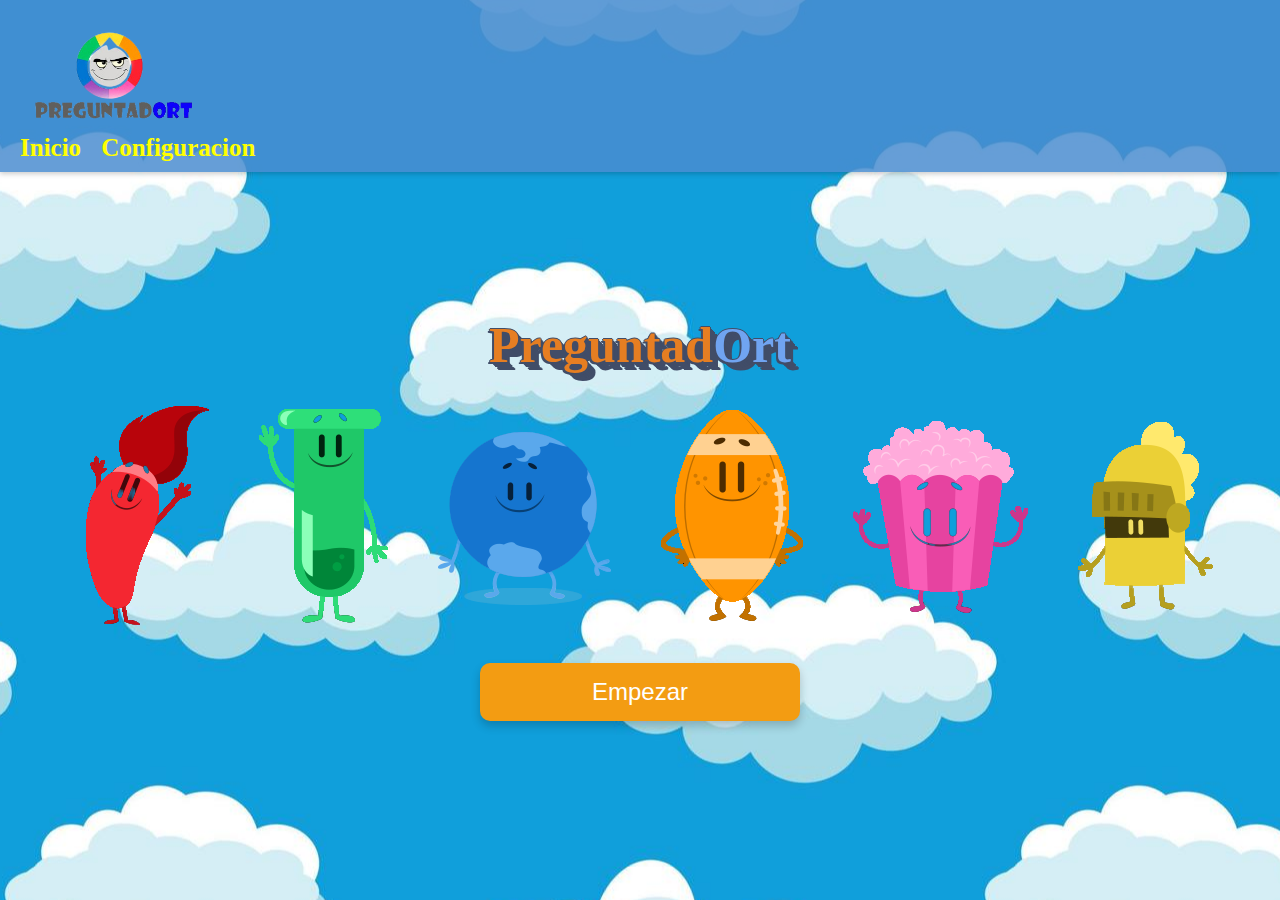
<file: index.html>
<!DOCTYPE html>
<html lang="en">
<head>
    <meta charset="UTF-8">
    <meta http-equiv="X-UA-Compatible" content="IE=edge">
    <meta name="viewport" content="width=device-width, initial-scale=1.0">
    <title>Document</title>
    <link rel="stylesheet" href="./style/main.css">
    <link rel="shortcut icon" href="./img/fondo.png" type="image/x-icon">
    <link href="https://cdn.jsdelivr.net/npm/bootstrap@5.3.1/dist/css/bootstrap.min.css" rel="stylesheet" integrity="sha384-4bw+/aepP/YC94hEpVNVgiZdgIC5+VKNBQNGCHeKRQN+PtmoHDEXuppvnDJzQIu9" crossorigin="anonymous">
</head>
<body>
    <header>
      <nav>
        <div class="navbar navegador ">
          <a href="./index.html"><img src="./img/fondo.png" alt="Logo"></a>
          <div class="div-navegador">
          <div class="navbar-item">
            <a class="linkk" href="./index.html">Inicio</a>
          </div>
          <div class="navbar-item">
            <a class="linkk" href="./pages/ConfigurarJuego.html">Configuracion</a>
          </div>
          </div>
        </div>
        
      </nav>
    </header>
    <main >
      <div class="div-index">
        <div class="title-index">
          <p class="tuclase">Preguntad<strong>Ort</strong></p>
        </div>
        <div class="imgs">
          <img src="./img/Arte-removebg-preview.png" alt="Persoanje 1">
          <img src="./img/Ciencia-removebg-preview.png" alt="Persoanje 2">
          <img src="./img/Geografiaremovebg-preview.png" alt="Persoanje 3">
          <img src="./img/depo-removebg-preview.png" alt="">
          <img src="./img/personajeEntretenimiento.png" alt="">
          <img src="./img/hist-removebg-preview.png" alt="">
        </div>

        <div class="boton">
        <button class="index-button">
            <a href="./pages/ConfigurarJuego.html">Empezar</a>
        </button>
      </div>

      </div>



    </main>

    <script src="https://cdn.jsdelivr.net/npm/bootstrap@5.3.1/dist/js/bootstrap.bundle.min.js" integrity="sha384-HwwvtgBNo3bZJJLYd8oVXjrBZt8cqVSpeBNS5n7C8IVInixGAoxmnlMuBnhbgrkm" crossorigin="anonymous"></script>
</body>
</html>
</file>
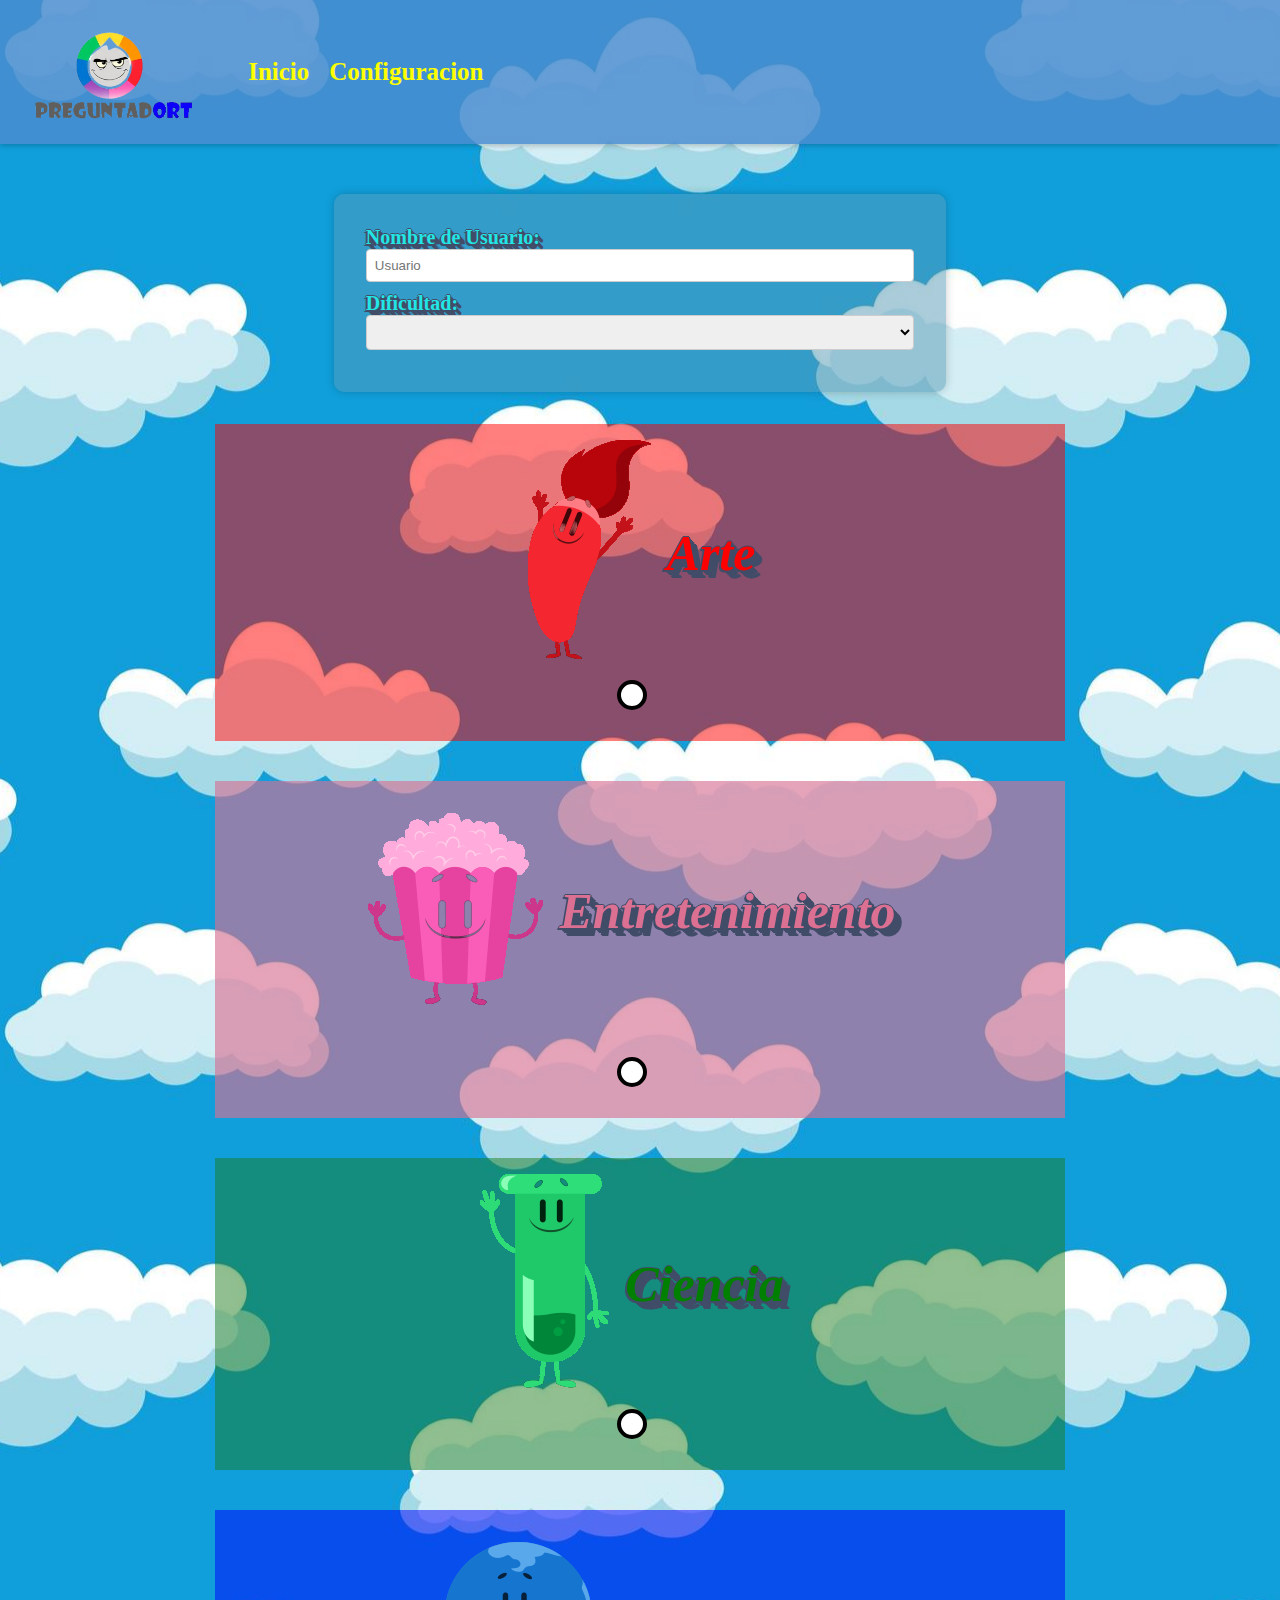
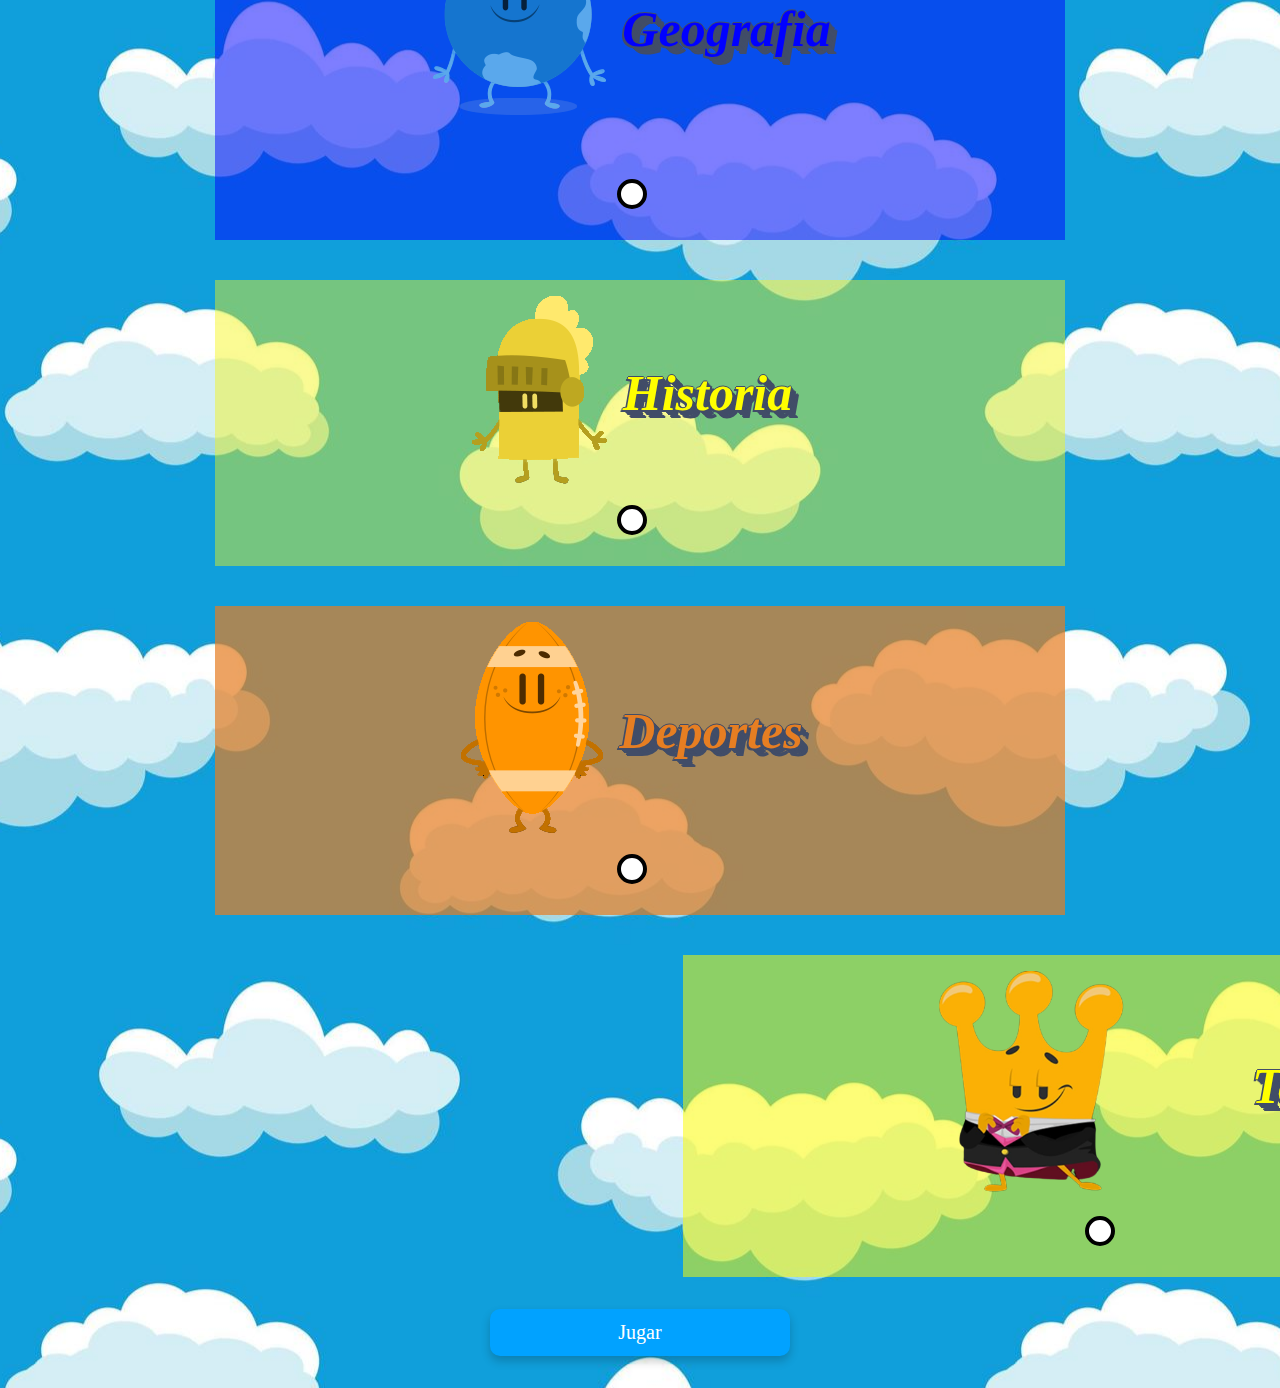
<file: pages/ConfigurarJuego.html>
<!DOCTYPE html>
<html lang="en">
<head>
    <meta charset="UTF-8">
    <meta http-equiv="X-UA-Compatible" content="IE=edge">
    <meta name="viewport" content="width=device-width, initial-scale=1.0">
    <title>Document</title>
    <link rel="shortcut icon" href="../img/fondo.png" type="image/x-icon">
    <link rel="stylesheet" href="../style/main.css">
    <link href="https://cdn.jsdelivr.net/npm/bootstrap@5.3.1/dist/css/bootstrap.min.css" rel="stylesheet" integrity="sha384-4bw+/aepP/YC94hEpVNVgiZdgIC5+VKNBQNGCHeKRQN+PtmoHDEXuppvnDJzQIu9" crossorigin="anonymous">
</head>
<body>

    <header>
        <nav>
          <div class="navbar navbar-left">
            <a href="../index.html"> <img src="../img/fondo.png" alt="Logo"></a>
            <div class="div-navegador">
            <div class="navbar-item">
                <a class="linkk" href="../index.html">Inicio</a>
            </div>
            <div class="navbar-item">
                <a class="linkk" href="./ConfigurarJuego.html">Configuracion</a>
            </div>
            </div>
          </div>
          
        </nav>
      </header>


    <main class="container">
        <div class="form">
            <form class="formulario" action="">
                <div class="div-form">

                <div class="container-usuario">
                    <label class="usuario" for="username">Nombre de Usuario:</label>
                    <input type="text" placeholder="Usuario" id="username" name="username" required>
                    
                    <label class="usuario" for="difficulty" >Dificultad:</label>
                    <select id="difficulty" name="difficulty" required>
                    <option value=""></option>
                    <option value="facil">Fácil</option>
                    <option value="medio">Medio</option>
                    <option value="dificil">Difícil</option>
                    <option value="todas">Todas</option>
                    </select>
                    
                </div>
            </div>

            <div class="cards ">
                

                    <div class="carta art">
                        <div class="img-txt">
                            <img src="../img/Arte-removebg-preview.png" alt="">
                            <p class="arte">Arte</p>
                        </div>
                        <label class="category-option">
                            <input type="radio" name="category" value="arte">
                            <span class="custom-radio a"></span>
                            
                        </label>                
                    </div>

                    

                <div class="carta entre">
                    <div class="img-txt bajar-img">
                        <img src="../img/personajeEntretenimiento.png" alt="">
                        <p class="entretenimiento">Entretenimiento</p>
                    </div>
                    <label class="category-option bajar-entreten">
                        <input type="radio" name="category" value="entretenimiento">
                        <span class="custom-radio e"></span>
                        
                    </label>                
                </div>

                

                <div class="carta cien">
                    <div class="img-txt">
                        <img src="../img/Ciencia-removebg-preview.png" alt="" required>
                        <p class="Ciencia">Ciencia</p>
                    </div>
                    <label class="category-option ">
                        <input type="radio" name="category" value="ciencia">
                        <span class="custom-radio c"></span>
                         
                    </label>                
                </div>
           

                
                
                


                

                    <div class="carta geo">
                        <div class="img-txt bajar-img">
                            <img src="../img/Geografiaremovebg-preview.png" alt="">
                            <p class="geografia">Geografia</p>
                        </div>
                        <label class="category-option bajar">
                            <input type="radio" name="category" value="geografia">
                            <span class="custom-radio g"></span>
                            
                        </label>
                    </div>

                <div class="carta hist">
                    <div class="img-txt">
                        <img src="../img/hist-removebg-preview.png" alt="">
                        <p class="hitoria">Historia</p>
                    </div>
                    <label class="category-option">
                        <input type="radio" name="category" value="hitoria">
                        <span class="custom-radio h"></span>
                        
                    </label>               
                </div>
                <div class="carta deport">
                    <div class="img-txt">
                        <img src="../img/depo-removebg-preview.png" alt="">
                        <p class="Deportes">Deportes</p>
                    </div>
                    <label class="category-option">
                        <input type="radio" name="category" value="deportes">
                        <span class="custom-radio d"></span>
                        
                    </label>                
                </div>
            
        
                <div class="carta todas carta-corona ">
                <div class="img-txt">
                    <img class="imagen" src="../img/corona.png" alt="">
                    <p class="todasss">Todas</p>
                </div>
                <label class="category-option">
                    <input type="radio" name="category" value="deportes">
                    <span class="custom-radio h"></span>
                    
                </label>                
            </div>
            
            
                

            </div>


                <div class="button2">
                    <a class="button-usuario" href="../pages/Jugar.html">Jugar</a>
                </div>

                
            </form>

        </div>

    </main>
    
    <script src="https://cdn.jsdelivr.net/npm/bootstrap@5.3.1/dist/js/bootstrap.bundle.min.js" integrity="sha384-HwwvtgBNo3bZJJLYd8oVXjrBZt8cqVSpeBNS5n7C8IVInixGAoxmnlMuBnhbgrkm" crossorigin="anonymous"></script>
</body>
</html>
</file>
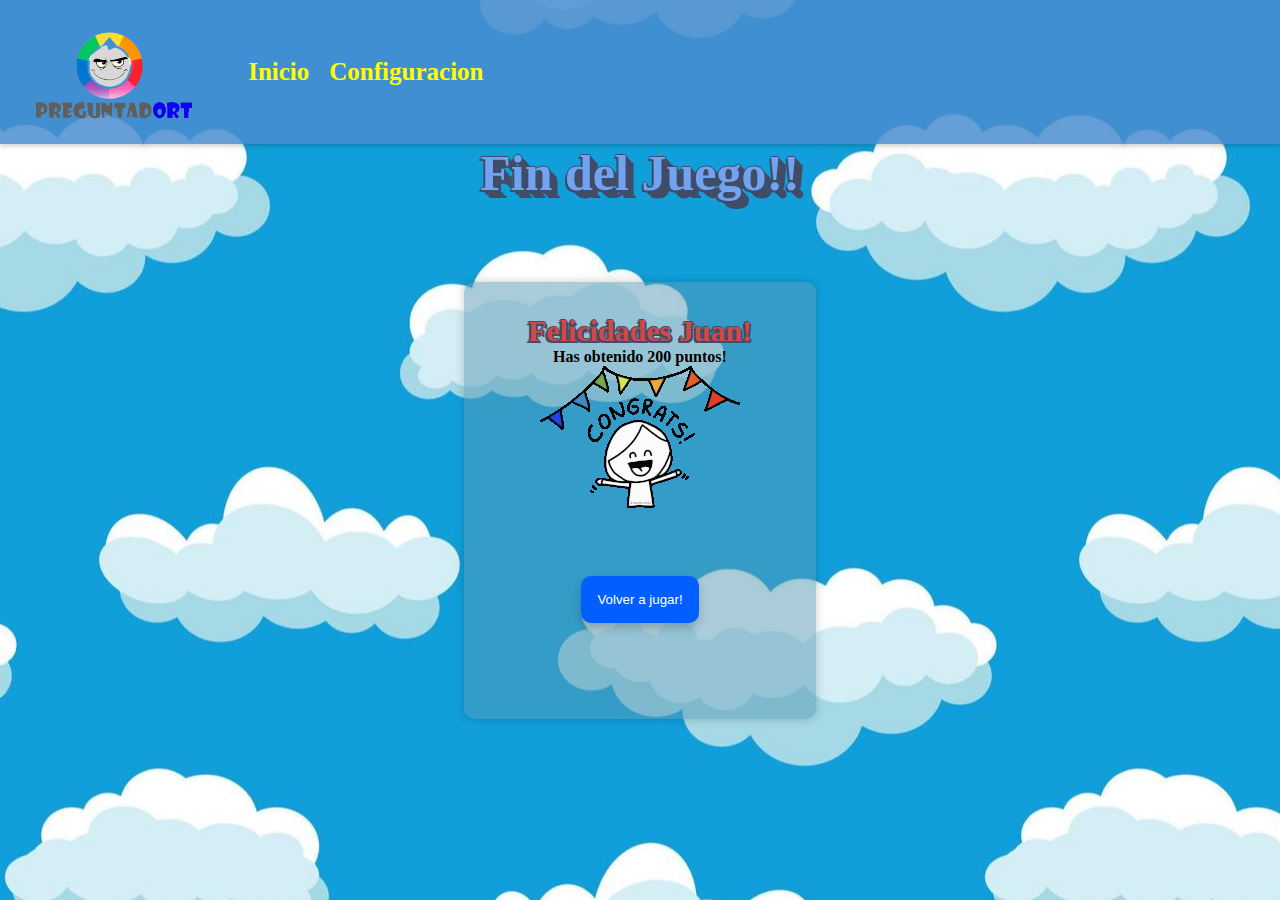
<file: pages/Fin.html>
<!DOCTYPE html>
<html lang="en">
<head>
    <meta charset="UTF-8">
    <meta http-equiv="X-UA-Compatible" content="IE=edge">
    <meta name="viewport" content="width=device-width, initial-scale=1.0">
    <title>Document</title>
    <link rel="shortcut icon" href="../img/fondo.png" type="image/x-icon">
    <link rel="stylesheet" href="../style/main.css">
    <link href="https://cdn.jsdelivr.net/npm/bootstrap@5.3.1/dist/css/bootstrap.min.css" rel="stylesheet" integrity="sha384-4bw+/aepP/YC94hEpVNVgiZdgIC5+VKNBQNGCHeKRQN+PtmoHDEXuppvnDJzQIu9" crossorigin="anonymous">

</head>
<body>
    <header>
        <nav>
          <div class="navbar navbar-left">
            <a href="../index.html"> <img src="../img/fondo.png" alt="Logo"></a>
            <div class="div-navegador">
            <div class="navbar-item">
                <a class="linkk" href="../index.html">Inicio</a>
            </div>
            <div class="navbar-item">
                <a class="linkk" href="./ConfigurarJuego.html">Configuracion</a>
            </div>
            </div>
          </div>
          
        </nav>
      </header>
      <main class=" main-fin">
        <div class="contenedorr">

        <div class="title-fin">
            <p class="tuclase"> <strong > Fin del Juego!!</strong></p>
        </div>

        <div class="padre-fin container cont-fin">
        
        <div class="carta-fin">
            <div>
            <p class="p-fin">Felicidades Juan!</p>
            <p class="p-finn">Has obtenido 200 puntos!</p>
            <div class="gif-fin">
            <img src="../img/emoji.gif" alt="">
            </div>  
            <div class="boton-fin">
                <button class="button-fin">
                    <a href="../pages/ConfigurarJuego.html">Volver a jugar!</a>
                </button>
            </div>        
        </div>
            
        </div>

    </div>
       
      </main>

    <script src="https://cdn.jsdelivr.net/npm/bootstrap@5.3.1/dist/js/bootstrap.bundle.min.js" integrity="sha384-HwwvtgBNo3bZJJLYd8oVXjrBZt8cqVSpeBNS5n7C8IVInixGAoxmnlMuBnhbgrkm" crossorigin="anonymous"></script>
</body>
</html>
</file>
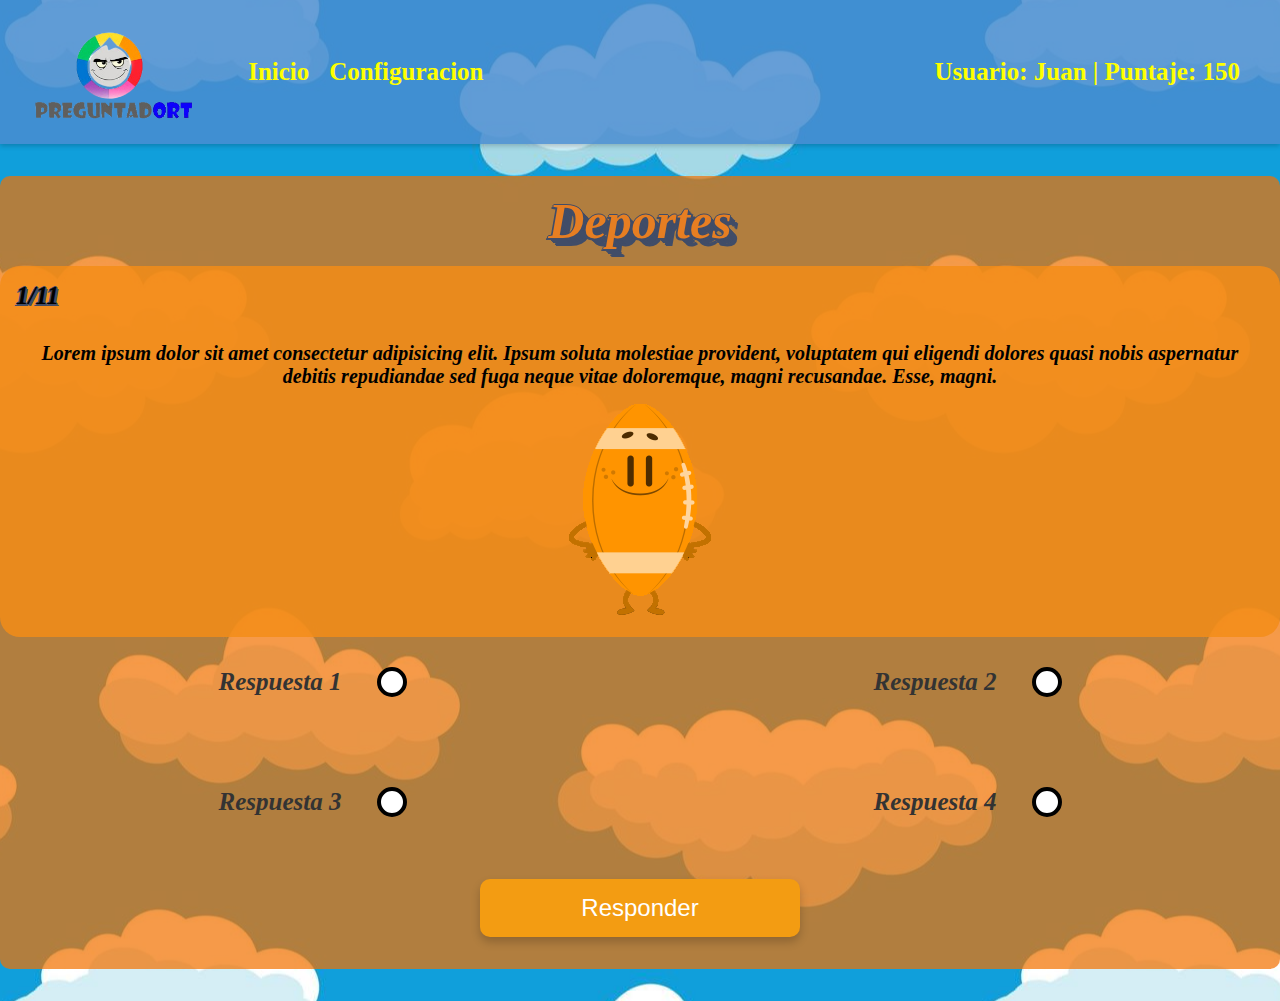
<file: pages/Jugar.html>
<!DOCTYPE html>
<html lang="en">
<head>
    <meta charset="UTF-8">
    <meta http-equiv="X-UA-Compatible" content="IE=edge">
    <meta name="viewport" content="width=device-width, initial-scale=1.0">
    <title>Document</title>
    <link rel="shortcut icon" href="../img/fondo.png" type="image/x-icon">
    <link rel="stylesheet" href="../style/main.css">
    <link href="https://cdn.jsdelivr.net/npm/bootstrap@5.3.1/dist/css/bootstrap.min.css" rel="stylesheet" integrity="sha384-4bw+/aepP/YC94hEpVNVgiZdgIC5+VKNBQNGCHeKRQN+PtmoHDEXuppvnDJzQIu9" crossorigin="anonymous">
</head>
<body>

    <header>
        
        <nav>
            <div class="navbar navbar-left">
              <a href="../index.html"> <img src="../img/fondo.png" alt="Logo"></a>
              <div class="navbar-item">
                <a class="linkk" href="../index.html">Inicio</a>
              </div>
              <div class="navbar-item">
                <a class="linkk" href="./ConfigurarJuego.html">Configuracion</a>
              </div>
            </div>
            <div class="navbar navbar-right">
              <div class="navbar-user-score">
                Usuario: Juan | Puntaje: 150
              </div>
            </div>
          </nav>
      
    </header>

    <main class="container main-jugar">
        <div class="padre">
        <div class="titulo-cat">
            <p class="Deportes">Deportes</p>
        </div>

        <div class="container padre-preguntas">
            <div class="cont-preguntas">
                <p class="p-jugarr">1/11</p>
            </div>
            <div class="ptrgunta">
                <div class="div-pregunta">
                <p class="laPregunta">Lorem ipsum dolor sit amet consectetur adipisicing elit. Ipsum soluta molestiae provident, voluptatem qui eligendi dolores quasi nobis aspernatur debitis repudiandae sed fuga neque vitae doloremque, magni recusandae. Esse, magni.</p>
                </div>
                <div class="img-jugar">

                <img src="../img/depo-removebg-preview.png" alt="">

                </div>
            </div>

        </div>
        <div class="respuestas">
            <label class="category-option">
                <div class="fono">
                <p class="co">Respuesta 1</p>
                <input type="radio" name="category" value="deportes">
                <span class="custom-radio d"></span>
                </div>
                
            </label>  
            <label class="category-option">
                <div class="fono">
                <p class="co">Respuesta 2</p>
                <input type="radio" name="category" value="deportes">
                <span class="custom-radio d"></span>
                </div>
                
            </label> 
            <label class="category-option">
                <div class="fono">
                <p class="co">Respuesta 3</p>
                <input type="radio" name="category" value="deportes">
                <span class="custom-radio d"></span>
                </div>
                
            </label>   
            <label class="category-option">
                <div class="fono">
                <p class="co">Respuesta 4</p>
                <input type="radio" name="category" value="deportes">
                <span class="custom-radio d"></span>
                </div>
                
            </label>   
            
        </div>
        <div class="boton-jugar">
            <button class="jugar-button">
                <a href="./RespuestaCorrecta.html">Responder</a>
            </button>
        </div>
    </div>
            
    </main>

    <script src="https://cdn.jsdelivr.net/npm/bootstrap@5.3.1/dist/js/bootstrap.bundle.min.js" integrity="sha384-HwwvtgBNo3bZJJLYd8oVXjrBZt8cqVSpeBNS5n7C8IVInixGAoxmnlMuBnhbgrkm" crossorigin="anonymous"></script>
</body>
</html>
</file>
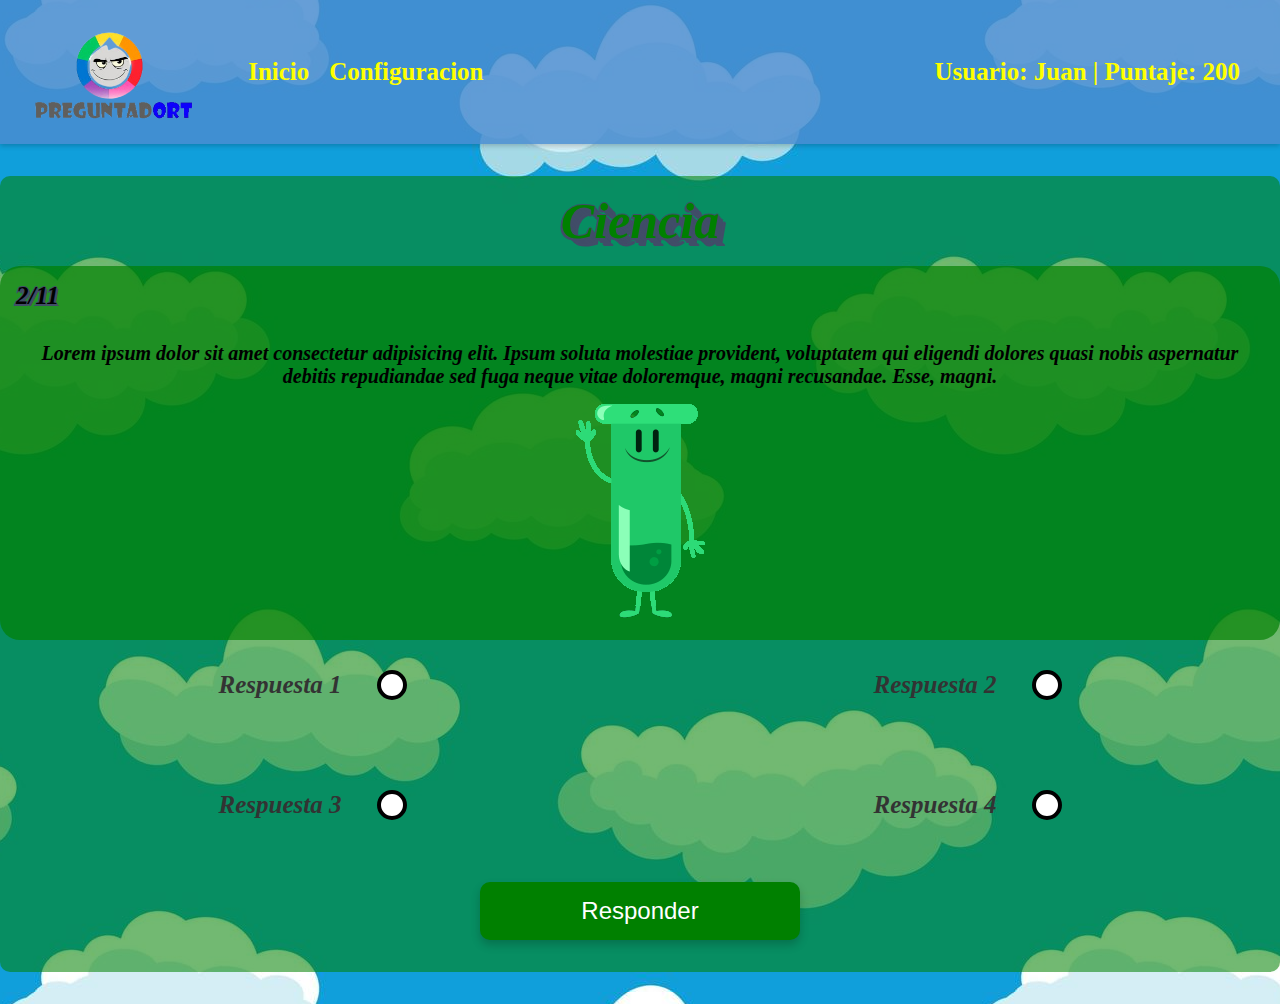
<file: pages/Jugar2.html>
<!DOCTYPE html>
<html lang="en">
<head>
    <meta charset="UTF-8">
    <meta http-equiv="X-UA-Compatible" content="IE=edge">
    <meta name="viewport" content="width=device-width, initial-scale=1.0">
    <title>Document</title>
    <link rel="shortcut icon" href="../img/fondo.png" type="image/x-icon">
    <link rel="stylesheet" href="../style/main.css">
    <link href="https://cdn.jsdelivr.net/npm/bootstrap@5.3.1/dist/css/bootstrap.min.css" rel="stylesheet" integrity="sha384-4bw+/aepP/YC94hEpVNVgiZdgIC5+VKNBQNGCHeKRQN+PtmoHDEXuppvnDJzQIu9" crossorigin="anonymous">
</head>
<body>

    <header>
        
        <nav>
            <div class="navbar navbar-left">
              <a href="../index.html"> <img src="../img/fondo.png" alt="Logo"></a>
              <div class="navbar-item">
                <a class="linkk" href="../index.html">Inicio</a>
              </div>
              <div class="navbar-item">
                <a class="linkk" href="./ConfigurarJuego.html">Configuracion</a>
              </div>
            </div>
            <div class="navbar navbar-right">
              <div class="navbar-user-score">
                Usuario: Juan | Puntaje: 200
              </div>
            </div>
          </nav>
      
    </header>

    <main class="container main-jugar2">
        <div class="padre">
        <div class="titulo-cat-Juego2">
            <p class="Ciencia">Ciencia</p>
        </div>

        <div class="container padre-preguntas-juego2">
            <div class="cont-preguntas">
                <p class="p-jugarr">2/11</p>
            </div>
            <div class="ptrgunta">
                <div class="div-pregunta">
                <p class="laPregunta">Lorem ipsum dolor sit amet consectetur adipisicing elit. Ipsum soluta molestiae provident, voluptatem qui eligendi dolores quasi nobis aspernatur debitis repudiandae sed fuga neque vitae doloremque, magni recusandae. Esse, magni.</p>
                </div>
                <div class="img-jugar">

                <img src="../img/Ciencia-removebg-preview.png" alt="">

                </div>
            </div>

        </div>
        <div class="respuestas">
            <label class="category-option">
                <div class="fono">
                <p class="co">Respuesta 1</p>
                <input type="radio" name="category" value="deportes">
                <span class="custom-radio c"></span>
                </div>
                
            </label>  
            <label class="category-option">
                <div class="fono">
                <p class="co">Respuesta 2</p>
                <input type="radio" name="category" value="deportes">
                <span class="custom-radio c"></span>
                </div>
                
            </label> 
            <label class="category-option">
                <div class="fono">
                <p class="co">Respuesta 3</p>
                <input type="radio" name="category" value="deportes">
                <span class="custom-radio c"></span>
                </div>
                
            </label>   
            <label class="category-option">
                <div class="fono">
                <p class="co">Respuesta 4</p>
                <input type="radio" name="category" value="deportes">
                <span class="custom-radio c"></span>
                </div>
                
            </label>   
            
        </div>
        <div class="boton-jugar2">
            <button class="jugar2-button">
                <a href="./RespuestaIncorrecta.html">Responder</a>
            </button>
        </div>
    </div>
            
    </main>

    <script src="https://cdn.jsdelivr.net/npm/bootstrap@5.3.1/dist/js/bootstrap.bundle.min.js" integrity="sha384-HwwvtgBNo3bZJJLYd8oVXjrBZt8cqVSpeBNS5n7C8IVInixGAoxmnlMuBnhbgrkm" crossorigin="anonymous"></script>
</body>
</html>
</file>
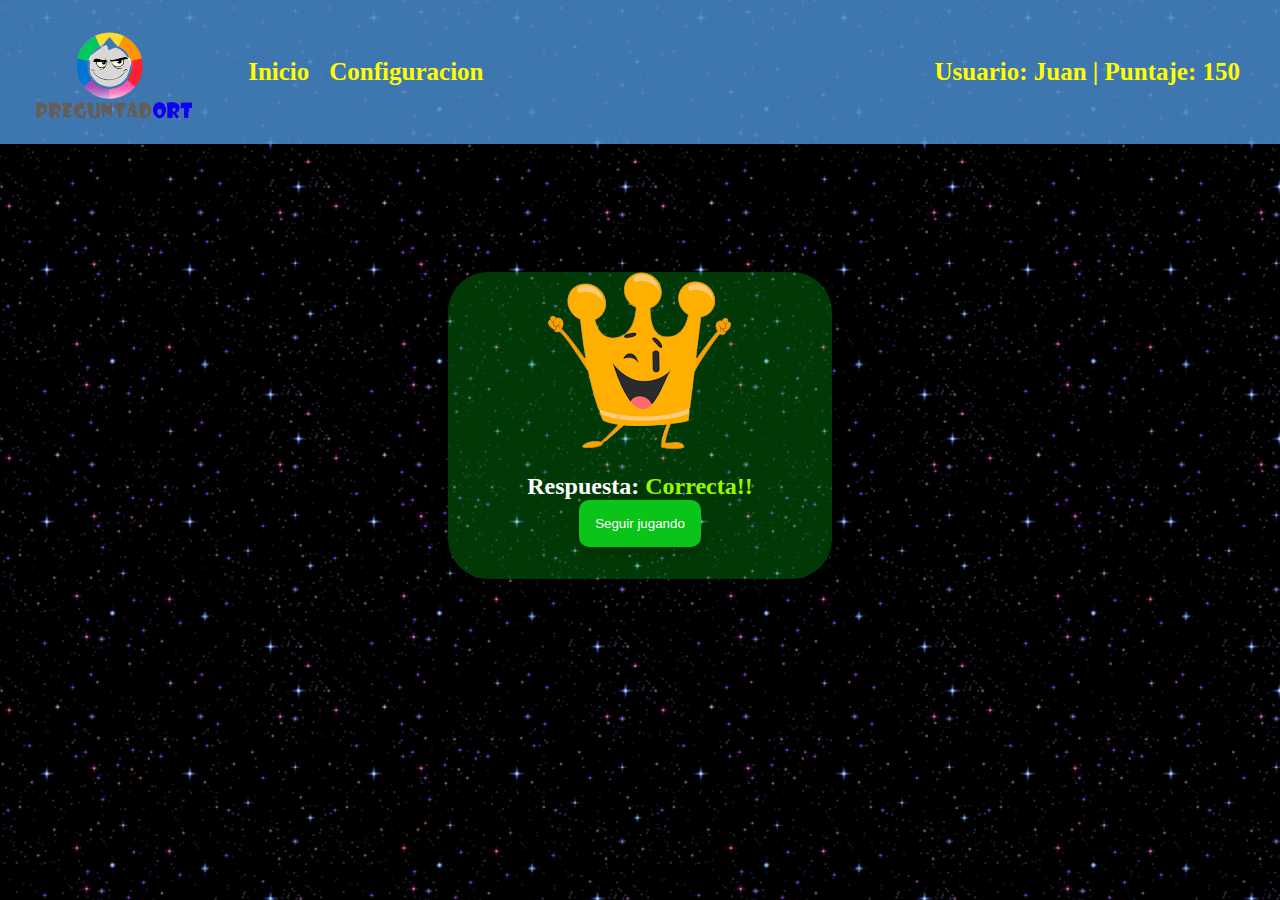
<file: pages/RespuestaCorrecta.html>
<!DOCTYPE html>
<html lang="en">
<head>
    <meta charset="UTF-8">
    <meta http-equiv="X-UA-Compatible" content="IE=edge">
    <meta name="viewport" content="width=device-width, initial-scale=1.0">
    <title>Document</title>
    <link rel="shortcut icon" href="../img/fondo.png" type="image/x-icon">
    <link rel="stylesheet" href="../style/main.css">
    <link href="https://cdn.jsdelivr.net/npm/bootstrap@5.3.1/dist/css/bootstrap.min.css" rel="stylesheet" integrity="sha384-4bw+/aepP/YC94hEpVNVgiZdgIC5+VKNBQNGCHeKRQN+PtmoHDEXuppvnDJzQIu9" crossorigin="anonymous">
</head>
<body class="body-correcta">
    <header>
        
        <nav>
            <div class="navbar navbar-left">
              <a href="../index.html"> <img src="../img/fondo.png" alt="Logo"></a>
              <div class="navbar-item">
                <a class="linkk" href="../index.html">Inicio</a>
              </div>
              <div class="navbar-item">
                <a class="linkk" href="./ConfigurarJuego.html">Configuracion</a>
              </div>
            </div>
            <div class="navbar navbar-right">
              <div class="navbar-user-score">
                Usuario: Juan | Puntaje: 150
              </div>
            </div>
          </nav>
        </header>
          <main>
            <div class="padre-correcta">
            <div class="correct-screen">
                <img src="../img/coronita.png" alt="">
                <p class="parrafo-correcta">Respuesta: <strong class="strong-correcta">Correcta!!</strong></p>
                <div class="botonn">
                    <button class="correcta-button">
                        <a href="./Jugar2.html">Seguir jugando </a>
                    </button>
                </div>
            </div>
            </div>


            
              
          </div>
          </main>
      
    
    

    <script src="https://cdn.jsdelivr.net/npm/bootstrap@5.3.1/dist/js/bootstrap.bundle.min.js" integrity="sha384-HwwvtgBNo3bZJJLYd8oVXjrBZt8cqVSpeBNS5n7C8IVInixGAoxmnlMuBnhbgrkm" crossorigin="anonymous"></script>
</body>
</html>
</file>
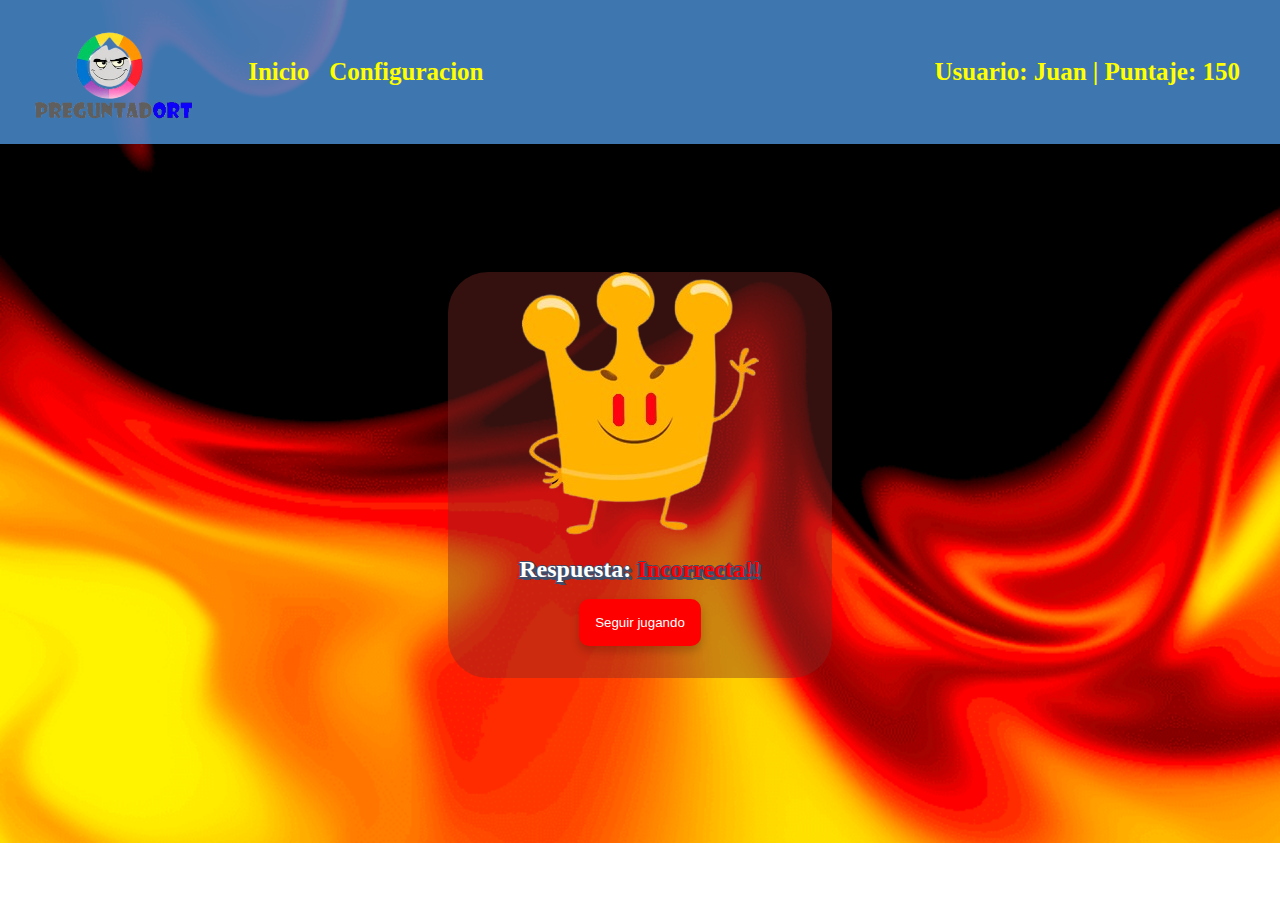
<file: pages/RespuestaIncorrecta.html>
<!DOCTYPE html>
<html lang="en">
<head>
    <meta charset="UTF-8">
    <meta http-equiv="X-UA-Compatible" content="IE=edge">
    <meta name="viewport" content="width=device-width, initial-scale=1.0">
    <title>Document</title>
    <link rel="shortcut icon" href="../img/fondo.png" type="image/x-icon">
    <link rel="stylesheet" href="../style/main.css">
</head>
<body class="body-incorrecto">
    <header>
        
        <nav>
            <div class="navbar navbar-left">
              <a href="../index.html"> <img src="../img/fondo.png" alt="Logo"></a>
              <div class="navbar-item">
                <a class="linkk" href="../index.html">Inicio</a>
              </div>
              <div class="navbar-item">
                <a class="linkk" href="./ConfigurarJuego.html">Configuracion</a>
              </div>
            </div>
            <div class="navbar navbar-right">
              <div class="navbar-user-score">
                Usuario: Juan | Puntaje: 150
              </div>
            </div>
          </nav>
        </header>

    <div class="padre-incorrecta">
        <div class="incorrect-screen">
            <img src="../img/coronitaIncorrecta.png">
            <p class="parrafo-incorrecta">Respuesta: <strong class="strong-incorrecta">Incorrecta!!</strong></p>
           <div class="boton">
            <button class="incorrect-button">
                <a href="./Fin.html">Seguir jugando </a>
            </button>
        </div>
        </div>
        
    </div>
    
</body>
</html>
</file>
<file: style/main.css>
*{
    margin: 0;
    padding: 0;
    box-sizing: border-box;
}
body{
    background-image: url(../img/fondo2.jpg);
    background-position: center;
}
main{
    display: flex;
    justify-content: center;
}

/*NAVEGADOR*/

.div-navegador{
    display: flex;
    align-items: center;
}
nav {
    background-color: #498ccfd7; 
    box-shadow: 0px 2px 5px rgba(0, 0, 0, 0.2);
    display: flex;
    justify-content: space-between;
    align-items: center;
    padding: 10px 20px;
  }

  .navbar-left {
    display: flex;
    align-items: center;
  }

  .navbar-right {
    display: flex;
    align-items: center;
  }

  .navbar img {
    height: 120px;
    width: auto;
    margin-right: 40px;
  }

  .navbar-item {
    font-family: Comic Sans MS;
    font-weight: bold;
    font-size: 25px;
    color: yellow; 
    margin-right: 20px;
    cursor: pointer;
    position: relative;
  }

  .navbar-user-score {
    font-family: Comic Sans MS;
    font-weight: bold;
    font-size: 25px;
    color: yellow; 
    margin-right: 20px;
    position: relative;
  }

  .navbar-item::before,
  .navbar-item::after {
    content: "";
    position: absolute;
    width: 100%; 
    height: 2px;
    background-color: yellow; 
    transform: scaleX(0);
    transition: transform 0.3s ease-in-out;
  }

  .navbar-item::before {
    top: 100%; 
    left: 0;
  }

  .navbar-item::after {
    top: 100%; 
    right: 0;
  }

  .navbar-item:hover::before,
  .navbar-item:hover::after {
    transform: scaleX(1);
  }


.navegador-li{
    font-size: 20px;
}
.linkk{
    text-decoration: none;
    color: yellow;
}
















/*INDEX*/
.div-index{
    margin-top: 7rem;
    display: flex;
    flex-direction: column;
}
.title-index{
    display: flex;
    justify-content: center;
    margin-top: 2rem;
}
.tuclase{
text-align: left;
font-family: Comic Sans MS;
font-weight:bold;
font-size: 50px;
color: #e67e22;
text-shadow: -1px 0 #414D68, 0 1px #414D68, 1px 0 #414D68, 0 -1px #414D68, -2px 2px 0 #414D68, 2px 2px 0 #414D68, 1px 1px #414D68, 2px 2px #414D68, 3px 3px #414D68, 4px 4px #414D68, 5px 5px #414D68, 5px 5px #414D68, 7px 7px #414D68, 8px 8px #414D68;
}
strong{
color: rgb(112, 164, 241);
}
.imgs{
    margin-top: 2rem;
    margin-bottom: 2rem;
    display: flex;
    flex-direction: row;
    gap: 50px;
    justify-content: center;
    align-items: center;
    flex-wrap: wrap;
}
.boton{
    display: flex;
    justify-content: center;
}
.jugar-button {
   
    padding: 15px 50px;
    font-size: 24px;
    background-color: #f39c12;
    color: #fff;
    border: none;
    border-radius: 10px;
    cursor: pointer;
    box-shadow: 0px 5px 10px rgba(0, 0, 0, 0.2);
    transition: background-color 0.3s ease, transform 0.2s ease-in-out;
    width: 10%;
    }
    .jugar-button a{
        display: flex;
        align-items: center;
        justify-content: center;
        text-decoration: none;
        color: white;
       
    }
    .jugar-button{
        padding-inline: 10rem;

    }
    .index-button a{
        display: flex;
        align-items: center;
        justify-content: center;
        text-decoration: none;
        color: white;
    }
    .index-button{
       
        margin-bottom: 2rem;
        padding: 15px 50px;
        font-size: 24px;
        background-color: #f39c12;
        color: #fff;
        border: none;
        border-radius: 10px;
        cursor: pointer;
        box-shadow: 0px 5px 10px rgba(0, 0, 0, 0.2);
        transition: background-color 0.3s ease, transform 0.2s ease-in-out;
        width: 10%;
        padding-inline: 10rem;
        
    }
    
    .jugar-button:hover {
    background-color: #e67e22;
    transform: scale(1.05);
    }
    .index-button:hover {
        background-color: #e67e22;
        transform: scale(1.05);
        }
    
.jugar-button:focus {
    outline: none;
    }
.index-button:focus {
        outline: none;
        }




/*CONFIGURAR JUEGO*/
.div-form{
    display: flex;
    justify-content: center;
}
.container-usuario {
    background-color: rgba(88, 155, 182, 0.507);
    border-radius: 10px;
    box-shadow: 0px 0px 10px rgba(0, 0, 0, 0.2);
    padding-inline: 2rem;
    padding-top: 2rem;
    padding-bottom: 2rem;
    margin-top: 50px;
}
.usuario{
    text-align: center;
    font-family: Comic Sans MS;
    font-weight:bold;
    font-size: 20px;
    color: #22e6e6;
    text-shadow: -1px 0 #414D68, 0 1px #414D68, 1px 0 #414D68, 0 -1px #414D68, -2px 2px 0 #414D68, 2px 2px 0 #414D68, 1px 1px #414D68, 2px 2px #414D68, 3px 3px #414D68, 4px 4px #414D68, 5px 5px #414D68;
}

.carta{
    width: 100%;
    padding: 1rem;
} 
.img-txt{
    display: flex;
    flex-direction: row;
    justify-content: center;
}

.category-option {
    position: relative;
    display: flex;
    align-items: center;
    justify-content: center;
    margin: 15px 0;
    font-size: 24px;
    color: #333;
    cursor: pointer;
    transition: transform 0.3s ease;
}

.category-option:hover {
    transform: scale(1.05);
}

.custom-radio {
    position: relative;
    display: inline-block;
    width: 30px;
    height: 30px;
    background-color: #fff;
    border-radius: 50%;
    border: 4px solid #000000;
    margin-right: 15px;
    transition: background-color 0.3s ease, border-color 0.3s ease, transform 0.3s ease;
}
label {
        
    margin-bottom: 5px;
}

input[type="text"], select {
    width: 100%;
    padding: 8px;
    margin-bottom: 10px;
    border: 1px solid #ccc;
    border-radius: 4px;
    box-sizing: border-box;
}

.button2{
    display: flex;
    justify-content: center;
    margin-top: 2rem;
    margin-bottom: 2rem;
  
}
.button-usuario {
    padding: 12px 30px;
    font-size: 20px;
    background-color: #01a2ff;
    color: #fff;
    border: none;
    border-radius: 10px;
    cursor: pointer;
    box-shadow: 0px 5px 10px rgba(0, 0, 0, 0.2);
    transition: background-color 0.3s ease, transform 0.2s ease-in-out;
    text-decoration: none;
    padding-inline: 8rem;
}

.button-usuario:hover {
background-color: #1c9e9e;
transform: scale(1.05);
}


    
    
   
    


   
        
        
        
        .category-option:hover  .d {
            border-color: orange;
            }
    
            .category-option:hover  .a {
                border-color: red;
            }
    
            .category-option:hover  .h {
                border-color: yellow;
            }
    
            .category-option:hover  .c {
                border-color: green;
            }
    
            .category-option:hover  .g {
                border-color: blue;
            }
    
            .category-option:hover  .e {
                border-color: palevioletred;
            }
            
        
        input[type="radio"]:checked + .custom-radio {
            background-color: black;
            transform: scale(0.8);
        }
        
        input[type="radio"] {

            position: absolute;
            opacity: 0;
            cursor: pointer;
        }
        



.cards{
    margin-top: 2rem;
    display: grid;
    grid-template-columns: 1fr 1fr;
    grid-template-rows: 1fr  ;
    grid-gap: 40px;
    
}
.carta-corona{
   margin-left: 55%;
}


@media screen and (max-width:1615px) {
    
    .cards{
        grid-template-columns: 1fr  ;
        
    }
}




.bajar-img{
    margin-top: 1rem;
}

.img-txt p{
    display: flex;
    align-items: center;
    padding: 1rem;
    font-size: 20px;
    font-style: italic ;

    text-align: left;
    font-family: Comic Sans MS;
    font-weight:bold;
    font-size: 50px;
    text-shadow: -1px 0 #414D68, 0 1px #414D68, 1px 0 #414D68, 0 -1px #414D68, -2px 2px 0 #414D68, 2px 2px 0 #414D68, 1px 1px #414D68, 2px 2px #414D68, 3px 3px #414D68, 4px 4px #414D68, 5px 5px #414D68, 5px 5px #414D68, 7px 7px #414D68, 8px 8px #414D68;
}


.arte{
    color: red;
}
.art{
    background-color: rgba(255, 0, 0, 0.507);
}
.Ciencia{
    color: green;
}
.cien{
    background-color: rgba(26, 121, 26, 0.479);
    
}
.geografia{
    color: blue;
}
.geo{
    background-color: rgba(0, 0, 255, 0.507);
}

.bajar{
    margin-top: 4rem;
}
.Deportes{
    color: #e67e22;
}
.deport{
    background-color: #e67d22b4;
}
.entretenimiento{
    color: palevioletred;
}
.entre{
    background-color: rgba(216, 112, 147, 0.637);
}
.bajar-entreten{
    margin-top: 3rem;
}
.hitoria{
    color: yellow;
}
.hist{
    background-color: rgba(247, 247, 14, 0.445);
}
.todas{
    background-color: rgba(252, 252, 0, 0.534);
}
.todasss{
    color: yellow;
}
.imagen{
    width: 50%;
}
/*JUGAR*/

.main-jugar{
    border-radius: 10px;
    display: flex;
    flex-direction: column;
    background-color: #f37100b6;
    margin-top: 2rem;
    margin-bottom: 2rem;
}
.titulo-cat{
    display: flex;
    align-items: center;
    padding: 1rem;
    font-size: 20px;
    font-style: italic ;
    justify-content: center;
    text-align: left;
    font-family: Comic Sans MS;
    font-weight:bold;
    font-size: 50px;
    text-shadow: -1px 0 #414D68, 0 1px #414D68, 1px 0 #414D68, 0 -1px #414D68, -2px 2px 0 #414D68, 2px 2px 0 #414D68, 1px 1px #414D68, 2px 2px #414D68, 3px 3px #414D68, 4px 4px #414D68, 5px 5px #414D68, 5px 5px #414D68, 7px 7px #414D68, 8px 8px #414D68;
}
.padre-preguntas{
    border-radius: 20px;
    background-color: #f38d18d8;
}
.p-jugarr{
    
    padding: 1rem;
    font-style: italic ;
    justify-content: center;
    text-align: left;
    font-family: Comic Sans MS;
    font-weight:bold;
    font-size: 25px;
    text-shadow: -1px 0 #414D68, 0 1px #414D68, 1px 0 #414D68, 0 -1px #414D68, -2px 2px 0 #414D68, 2px 2px 0 #414D68, 1px 1px #414D68, 2px 2px #414D68;
}
.div-pregunta{
    display: flex;
    justify-content: center;
    text-align: center;
    padding: 1rem;
    font-size: 20px;
    font-style: italic ;
    justify-content: center;
    font-family: Comic Sans MS;
    font-weight:bold;
   
}
.img-jugar{
    display: flex;
    justify-content: center;
    padding-bottom: 1rem;
}
.respuestas{
    display: grid;
    grid-template-columns: 1fr 1fr;
    grid-template-rows: 1fr 1fr;
    grid-gap: 30px;
}

.fono {
    
    display: flex;
    align-items: center;
    gap: 20px;
}

.fono p{
    display: flex;
    align-items: center;
    margin: 0;
}
.co{
    display: flex;
    align-items: center;
    padding: 1rem;
    font-size: 20px;
    font-style: italic ;
    justify-content: center;
    text-align: left;
    font-family: Comic Sans MS;
    font-weight:bold;
    font-size: 25px;

}

.boton-jugar{
    display: flex;
    justify-content: center;
    margin: 2rem;
}




/*Respuesta correcta*/
.body-correcta{
    background-image: url(../img/gif.gif);
}
.contenedor-correcta{
    display: flex;
    flex-direction: column;
}
.padre-correcta{
    display: flex;
    flex-direction: column;
    align-items: center;
    text-align: center;
    justify-content: center;
    background-color: rgba(0, 255, 21, 0.222);
    border-radius: 40px;
    width: 30%;
    margin-top: 10%;
}
.padre-correcta img{
    max-width: 100%;
    height: auto;
}
.parrafo-correcta{
    
    font-size: 24px;
    font-weight: bold;
    margin-top: 20px;
    color: white;
    
}
.strong-correcta{
    color: rgb(150, 250, 0);
}


.correcta-button a{
    display: flex;
    align-items: center;
    justify-content: center;
    text-decoration: none;
    color: white;
   
}
.correcta-button{
   
    margin-bottom: 2rem;
    background-color: #0ac419;
    color: #fff;
    border: none;
    border-radius: 10px;
    cursor: pointer;
    box-shadow: 0px 5px 10px rgba(0, 0, 0, 0.2);
    transition: background-color 0.3s ease, transform 0.2s ease-in-out;
 
    padding-inline: 10rem;
    padding: 1rem;
    
}

.correcta-button:hover {
background-color: #079e14;
transform: scale(1.05);
}

.correcta-button:focus {
outline: none;
}





/*incorrecta*/

@import url('https://fonts.googleapis.com/css2?family=Special+Elite&display=swap');

.body-incorrecto {
  font-family: 'Special Elite', cursive;
  background-image: url(../img/fire.gif); 
    background-size: 150%;
    background-repeat: no-repeat;
    background-position: center;

}

.perdiste {
  font-size: 30px;
  letter-spacing: 4px;
  text-shadow: 2px 2px 4px rgba(0, 0, 0, 0.5);
  color: #ff0000; 
} 
.padre-incorrecta{
    display: flex;
    justify-content: center;
    margin-top: 10%;
}
  .incorrect-screen {
    display: flex;
    flex-direction: column;
    align-items: center;
    text-align: center;
    justify-content: center;
    background-color: rgba(128, 42, 36, 0.405);
    border-radius: 40px;
    width: 30%;
    
  }
  
  .incorrect-screen img {
    max-width: 100%;
    height: auto;
  }
  
  .incorrect-screen p {
    font-size: 24px;
    font-weight: bold;
    margin-top: 20px;
  }

  .incorrect-button a{
    display: flex;
    align-items: center;
    justify-content: center;
    text-decoration: none;
    color: white;
   
}
.incorrect-button{
   
    margin-bottom: 2rem;
    background-color: #ff0000;
    color: #fff;
    border: none;
    border-radius: 10px;
    cursor: pointer;
    box-shadow: 0px 5px 10px rgba(0, 0, 0, 0.2);
    transition: background-color 0.3s ease, transform 0.2s ease-in-out;
    margin-top: 1rem;
    padding-inline: 10rem;
    padding: 1rem;
    
}

.incorrect-button:hover {
background-color: #be3333;
transform: scale(1.05);
}

.incorrect-button:focus {
outline: none;
}
.parrafo-incorrecta{
    text-align: center;
    font-family: Comic Sans MS;
    font-weight:bold;
    font-size: 30px;
    color: #ffffff;
    text-shadow: -1px 0 #414D68, 0 1px #414D68, 1px 0 #414D68, 0 -1px #414D68, -2px 2px 0 #414D68, 2px 2px 0 #414D68, 1px 1px #414D68, 2px 2px #414D68, 3px 3px #414D68;
}
.strong-incorrecta{
    color: red;
}

/*Jugar 2*/
.main-jugar2{
    border-radius: 10px;
    display: flex;
    flex-direction: column;
    background-color: rgba(0, 128, 0, 0.551);
    margin-top: 2rem;
    margin-bottom: 2rem;
}
.titulo-cat-Juego2{
    display: flex;
    align-items: center;
    padding: 1rem;
    font-size: 20px;
    font-style: italic ;
    justify-content: center;
    text-align: left;
    font-family: Comic Sans MS;
    font-weight:bold;
    font-size: 50px;
    text-shadow: -1px 0 #414D68, 0 1px #414D68, 1px 0 #414D68, 0 -1px #414D68, -2px 2px 0 #414D68, 2px 2px 0 #414D68, 1px 1px #414D68, 2px 2px #414D68, 3px 3px #414D68, 4px 4px #414D68, 5px 5px #414D68, 5px 5px #414D68, 7px 7px #414D68, 8px 8px #414D68;
}
.padre-preguntas-juego2{
    border-radius: 20px;
    background-color: rgba(0, 128, 0, 0.682);
}
.boton-jugar2{
    display: flex;
    justify-content: center;
    margin: 2rem;
}


.jugar2-button {
   
    padding: 15px 50px;
    font-size: 24px;
    background-color: green;
    color: #fff;
    border: none;
    border-radius: 10px;
    cursor: pointer;
    box-shadow: 0px 5px 10px rgba(0, 0, 0, 0.2);
    transition: background-color 0.3s ease, transform 0.2s ease-in-out;
    width: 10%;
    }
    .jugar2-button a{
        display: flex;
        align-items: center;
        justify-content: center;
        text-decoration: none;
        color: white;
       
    }
    .jugar2-button{
        padding-inline: 10rem;

    }
  
    
    
    .jugar2-button:hover {
    background-color: rgb(18, 151, 18);
    transform: scale(1.05);
    }
   
    
.jugar2-button:focus {
    outline: none;
}

/*FIN*/

.contenedorr{
    display: flex;
    flex-direction: column;

}

.title-fin{
    display: flex;
    justify-content: center;
    margin-bottom: 3rem;
}
.padre-fin{
    display: flex;
    flex-direction: column;
    margin-top: 2rem;
}

.cont-fin {
   
    text-align: center;
    background-color: rgba(88, 155, 182, 0.507);
    border-radius: 10px;
    box-shadow: 0px 0px 10px rgba(0, 0, 0, 0.2);
    padding-inline: 2rem;
  
    padding-bottom: 2rem;
   
}
.carta-fin{
    display: flex;
    flex-direction: column;
    justify-content: center;
    padding: 2rem;
    
}
.strong-fin{
    color: yellow;
}
.strong2{
    color: pink;
}
.p-fin{
    
    font-family: Comic Sans MS;
    font-weight:bold;
    font-size: 30px;
    color: rgb(212, 71, 71);
    text-shadow: -1px 0 #414D68, 0 1px #414D68, 1px 0 #414D68, 0 -1px #414D68, -2px 2px 0 #414D68, 2px 2px 0 #414D68, 1px 1px #414D68, 2px 2px #414D68;
}
.gif-fin{
    margin-bottom: 2rem;
}
.p-finn{
    font-weight: bold;
}
.boton-fin{
    display: flex;
    justify-content: center;
}
.button-fin{
    margin-bottom: 2rem;
    background-color: #025fff;
    color: #fff;
    border: none;
    border-radius: 10px;
    cursor: pointer;
    box-shadow: 0px 5px 10px rgba(0, 0, 0, 0.2);
    transition: background-color 0.3s ease, transform 0.2s ease-in-out;
    margin-top: 2rem;
    padding-inline: 10rem;
    padding: 1rem;
}
.button-fin a{
    display: flex;
    align-items: center;
    justify-content: center;
    text-decoration: none;
    color: white;
   
}



.button-fin:hover {
    background-color: #2f07f5;
    transform: scale(1.05);
}

.button-fin:focus {
    outline: none;
}
</file>
